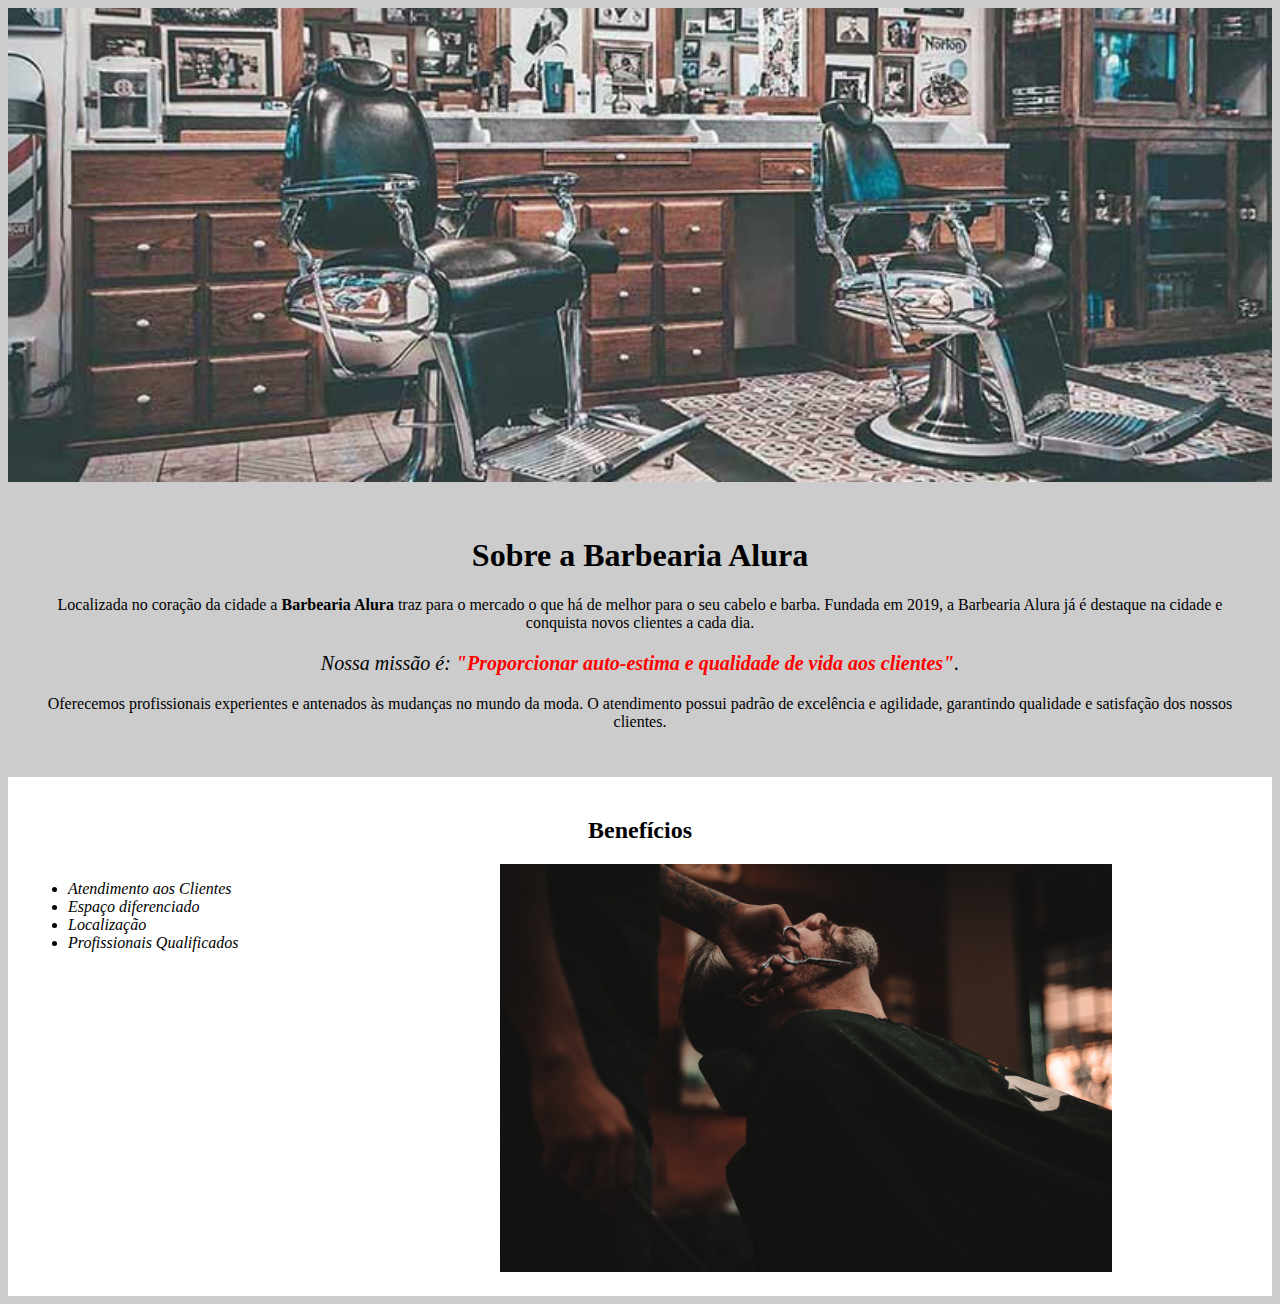
<file: index.html>
<!DOCTYPE html>
<html lang="en">
<head>
    <meta charset="UTF-8">
    <meta name="viewport" content="width=device-width, initial-scale=1.0">
    <title>Barbearia Alura</title>
    <link rel="stylesheet" href="style.css">
</head>
<body>
    <img src="img/banner.jpg" alt="" id="banner">
   
    <div class="principal">
        
        <h1>Sobre a Barbearia Alura</h1>
        
        <p>Localizada no coração da cidade a <strong>Barbearia Alura</strong> traz para o mercado o que há de melhor para o seu cabelo e barba. 
            Fundada em 2019, a Barbearia Alura já é destaque na cidade e conquista novos clientes a cada dia.</p>
            
            <p id="missao"><em>Nossa missão é: <strong>"Proporcionar auto-estima e qualidade de vida aos clientes"</strong>.</em></p>
            
            <p>Oferecemos profissionais experientes e antenados às mudanças no mundo da moda. 
                O atendimento possui padrão de excelência e agilidade, garantindo qualidade e satisfação dos nossos clientes.</p>
                
        </div>
        <div class="beneficios">
            <h2>Benefícios</h2>
            <ul>
                <li class="itens">Atendimento aos Clientes</li>
                <li class="itens">Espaço diferenciado</li>
                <li class="itens">Localização</li>
                <li class="itens">Profissionais Qualificados</li>
            </ul>

            <img src="img/beneficios.jpg" alt="" class="imagembeneficios">

        </div>
    </body>
</html>
</file>
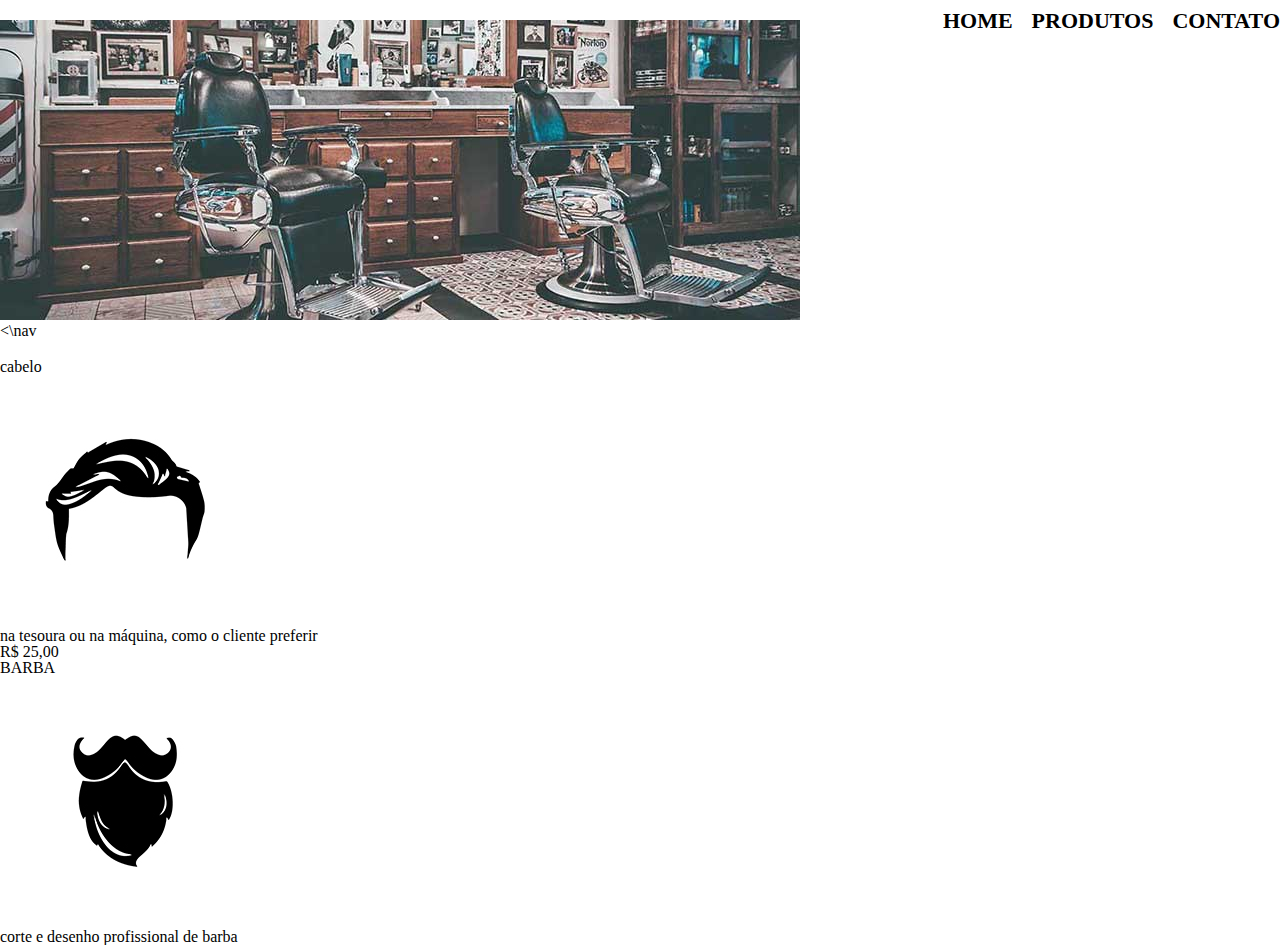
<file: produtos.html>
<!DOCTYPE html>
<html lang="pt-br">
<head>
    <meta charset="UTF-8">
    <meta name="viewport" content="width=device-width, initial-scale=1.0">
    <title>Produtos - Barbearia Alura</title>
  <link rel="stylesheet" href="reset.css">
 <link rel="stylesheet" href="produtos.css">
</head>
<body>
    <header>
        </div>
        <h1><img src="img/banner.jpg" alt=""></h1>
        <nav>
            <ul>
                <li><a href="index.html">Home</a></li>
                <li><a href="produtos.html">Produtos</a></li>
                <li><a href="contato.html">Contato</a></li>
            </ul>
        </nav>
 <\nav
    </header>
    <main>
        <ul>
        <LI>
            <h2>cabelo</h2>
        <img src="img/cabelo.jpg" alt="">
       <P CLASSE="PRODUTO-DESCRICAO">na tesoura ou na máquina, como o cliente preferir</P>
   <p classe="produto-preco">R$ 25,00</p>
    </LI>
        <LI> 
            <H2>BARBA</H2>
            <img src="img/barba.jpg" alt="">
        <p classe=" PRODUTO-DESCRICAO"> corte e desenho profissional de barba</p>
        <p class="produto-preco></p>
        </LI>
        <LI></LI>
        </ul>
    </main>
</body>
</html>
</file>
<file: style.css>
body{
    background: #cccccc;
}

.principal{
    background: #cccccc;
    padding: 30px;
}

#banner {
    width: 100%;
}

h1{
    text-align: center;
}

p{
    text-align: center;
}

#missao{
    font-size: 20px;
}

em strong{
    color: #FF0000;
}

.itens{
    font-style: italic;
}

.beneficios{
    background: #ffffff;
    padding: 20px;
}
h2{
    text-align: center;
}

ul{
    display: inline-block;
    vertical-align: top;
    width: 20%;
    margin-right: 15%;
}

.imagembeneficios{
    width: 50%;
}
</file>
<file: produtos.css>
header{ 
    background #bbbbbb;
padding: 20px 0;
}      
nav li{
    display: inline;
    margin: 0 0 0 15px;
}
nav a{
    text-transform: uppercase;
    color:#000000;
    font-weight: bold;
    font-size: 22px;
    text-decoration: none;
}   
.caixa{
      position: relative;
      width:940px;
      margin: 0 auto;
}
nav{
      position: absolute;
      top: 10px;
      right: 0%;
      }
    .produtos{
        width: 940;
        margin: 0 auto;
    }
nav{
    position: absolute;
top: 10px
right:0;
}
.produtos li{
     display: inline-block;
     text-align: center;
     width: 30%;
     vertical-align: top;
     margin: 0 1.5%;
     padding: 30%px 20%px;
     box-sizing: border-box;
{
     .produtos h2{
        font-size: 30%px;
        font-weight: bold;
    }
    .produtos-descricao{
        font-size: 18px;
    }
</file>
